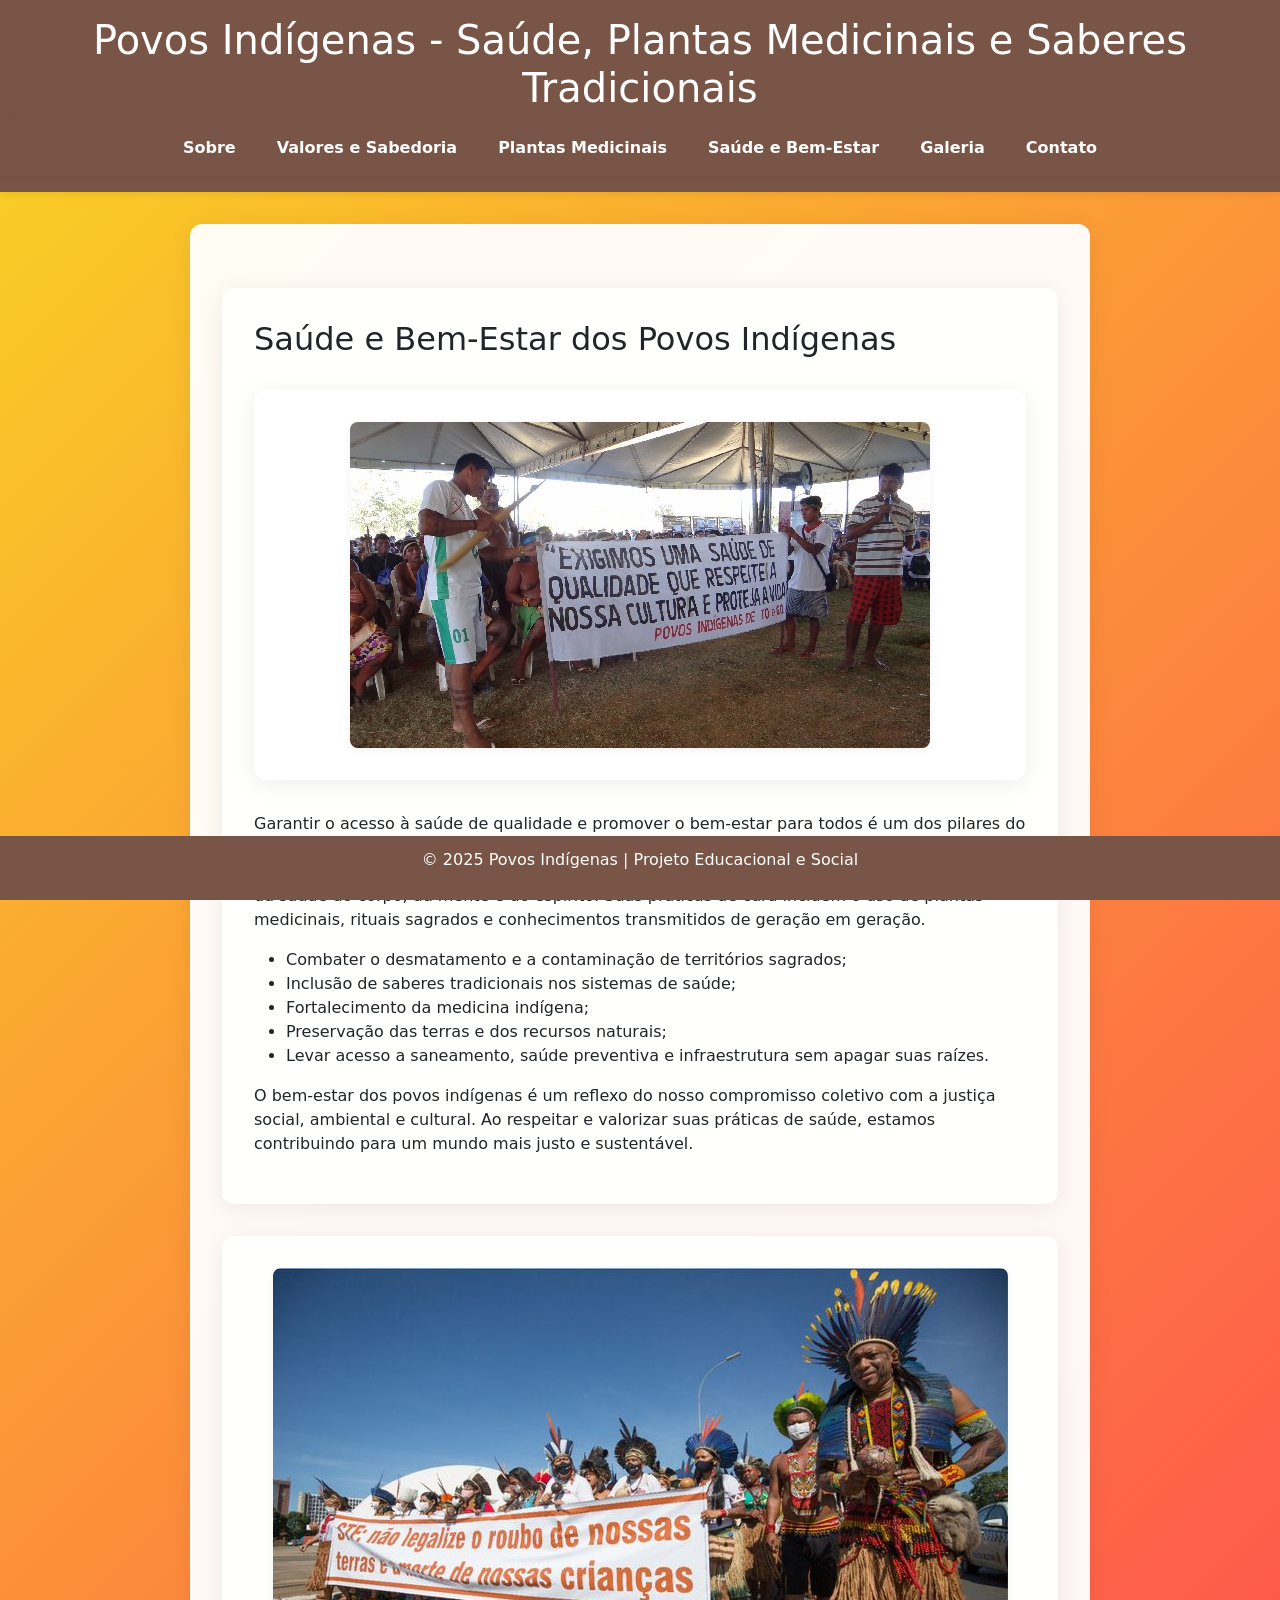
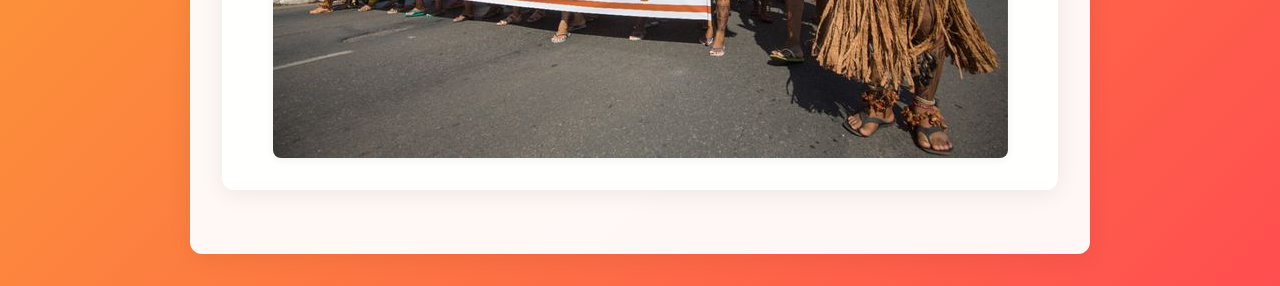
<file: bem-estar.html>
<!DOCTYPE html>
<html lang="pt-BR">
<head>
    <meta charset="UTF-8">
    <meta name="viewport" content="width=device-width, initial-scale=1.0">
    <title>Saúde e Bem-Estar Indígena</title>
    <link rel="stylesheet" href="style.css">
    <link href="https://cdn.jsdelivr.net/npm/bootstrap@5.3.3/dist/css/bootstrap.min.css" rel="stylesheet">
</head>
<body>
    <header>
        <h1>Povos Indígenas - Saúde, Plantas Medicinais e Saberes Tradicionais</h1>
        <nav>
            <a href="sobre.html">Sobre</a>
            <a href="valores.html">Valores e Sabedoria</a>
            <a href="plantas.html">Plantas Medicinais</a>
            <a href="bem-estar.html">Saúde e Bem-Estar</a>
            <a href="galeria.html">Galeria</a>
            <a href="contato.html">Contato</a>
        </nav>
    </header>
    <main>
        <section>
            <h2>Saúde e Bem-Estar dos Povos Indígenas</h2>
             <section class="imagens text-center">
            <img src="indígenas.img/povos indígenas12.jpg" class="mx-auto d-block" alt="Povo Indígena em momento de cura, utilizando plantas medicinais">
             </section>
            <p>Garantir o acesso à saúde de qualidade e promover o bem-estar para todos é um dos pilares do desenvolvimento sustentável. No contexto dos povos indígenas, isso significa muito mais do que atendimento médico: é respeitar culturas, modos de vida e saberes milenares que cuidam da saúde do corpo, da mente e do espírito. Suas práticas de cura incluem o uso de plantas medicinais, rituais sagrados e conhecimentos transmitidos de geração em geração.</p>
            <ul>
                <li>Combater o desmatamento e a contaminação de territórios sagrados;</li>
                <li>Inclusão de saberes tradicionais nos sistemas de saúde;</li>
                <li>Fortalecimento da medicina indígena;</li>
                <li>Preservação das terras e dos recursos naturais;</li>
                <li>Levar acesso a saneamento, saúde preventiva e infraestrutura sem apagar suas raízes.</li>
            </ul>
            <p>O bem-estar dos povos indígenas é um reflexo do nosso compromisso coletivo com a justiça social, ambiental e cultural. Ao respeitar e valorizar suas práticas de saúde, estamos contribuindo para um mundo mais justo e sustentável.</p>
        </section>
        <section class="imagens text-center">
            <img src="indígenas.img/povos indígenas22.jpg" class="mx-auto d-block" alt="Povos Indígenas em atividade comunitária, reforçando laços sociais e culturais">
        </section>
    </main>
    <footer>
        <p>&copy; 2025 Povos Indígenas | Projeto Educacional e Social</p>
    </footer>
</body>
</html>
</file>
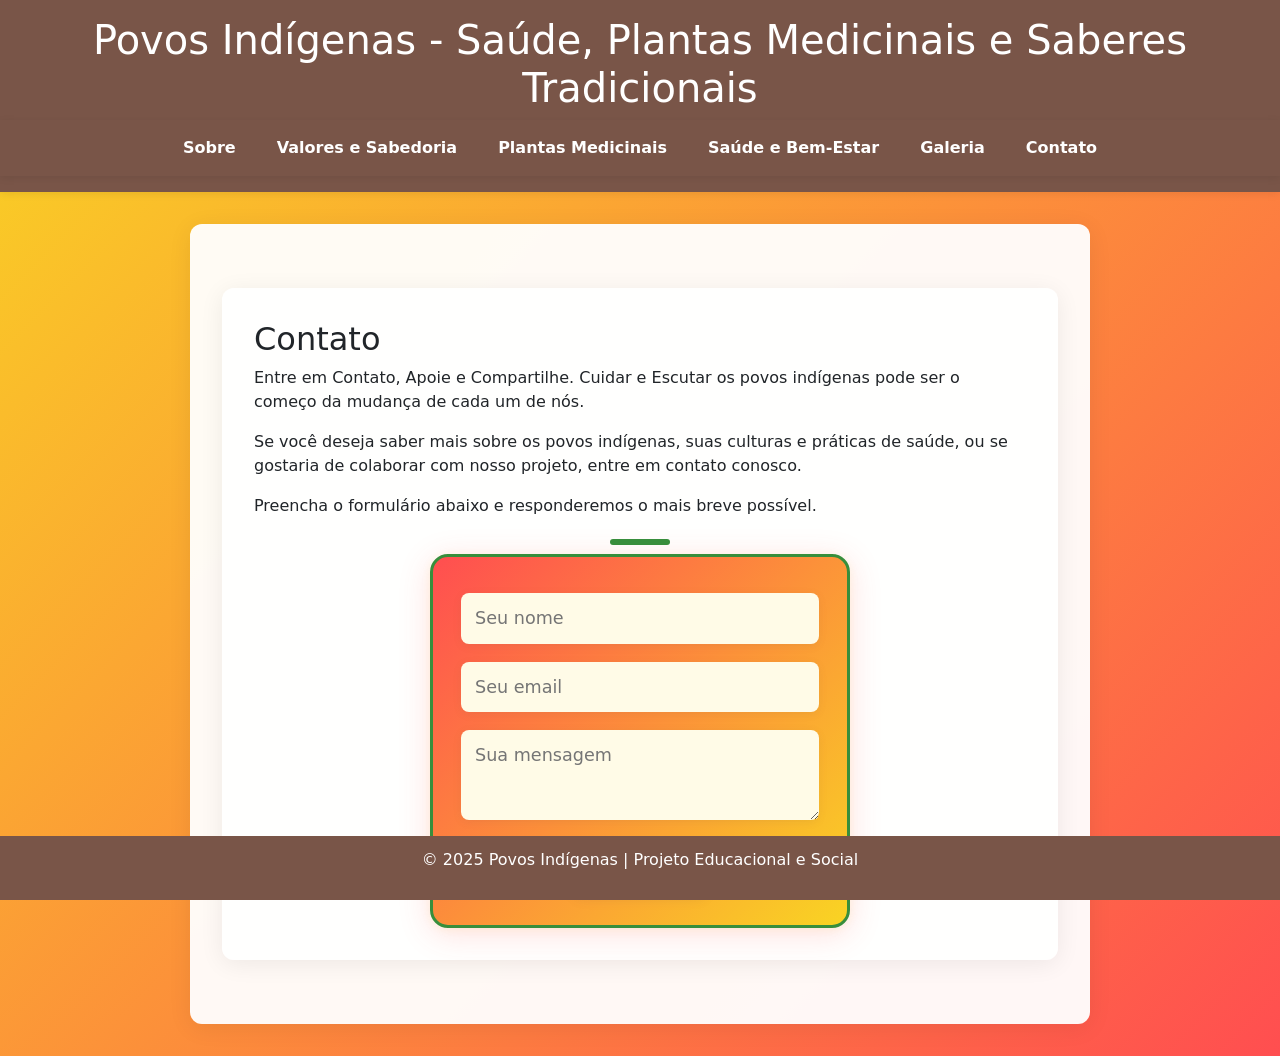
<file: contato.html>
<!DOCTYPE html>
<html lang="pt-BR">
<head>
    <meta charset="UTF-8">
    <meta name="viewport" content="width=device-width, initial-scale=1.0">
    <title>Contato - Povos Indígenas</title>
    <link rel="stylesheet" href="style.css">
    <link href="https://cdn.jsdelivr.net/npm/bootstrap@5.3.3/dist/css/bootstrap.min.css" rel="stylesheet">
</head>
<body>
    <header>
        <h1>Povos Indígenas - Saúde, Plantas Medicinais e Saberes Tradicionais</h1>
        <nav>
            <a href="sobre.html">Sobre</a>
            <a href="valores.html">Valores e Sabedoria</a>
            <a href="plantas.html">Plantas Medicinais</a>
            <a href="bem-estar.html">Saúde e Bem-Estar</a>
            <a href="galeria.html">Galeria</a>
            <a href="contato.html">Contato</a>
        </nav>
    </header>
    <main>
        <section>
            <h2>Contato</h2>
            <p>Entre em Contato, Apoie e Compartilhe. Cuidar e Escutar os povos indígenas pode ser o começo da mudança de cada um de nós.</p>
            <p>Se você deseja saber mais sobre os povos indígenas, suas culturas e práticas de saúde, ou se gostaria de colaborar com nosso projeto, entre em contato conosco.</p>
            <p>Preencha o formulário abaixo e responderemos o mais breve possível.</p>
            <form>
                <input type="text" placeholder="Seu nome" required>
                <input type="email" placeholder="Seu email" required>
                <textarea placeholder="Sua mensagem"></textarea>
                <button type="submit">Enviar</button>
            </form>
        </section>
    </main>
    <footer>
        <p>&copy; 2025 Povos Indígenas | Projeto Educacional e Social</p>
    </footer>
</body>
</html>
</file>
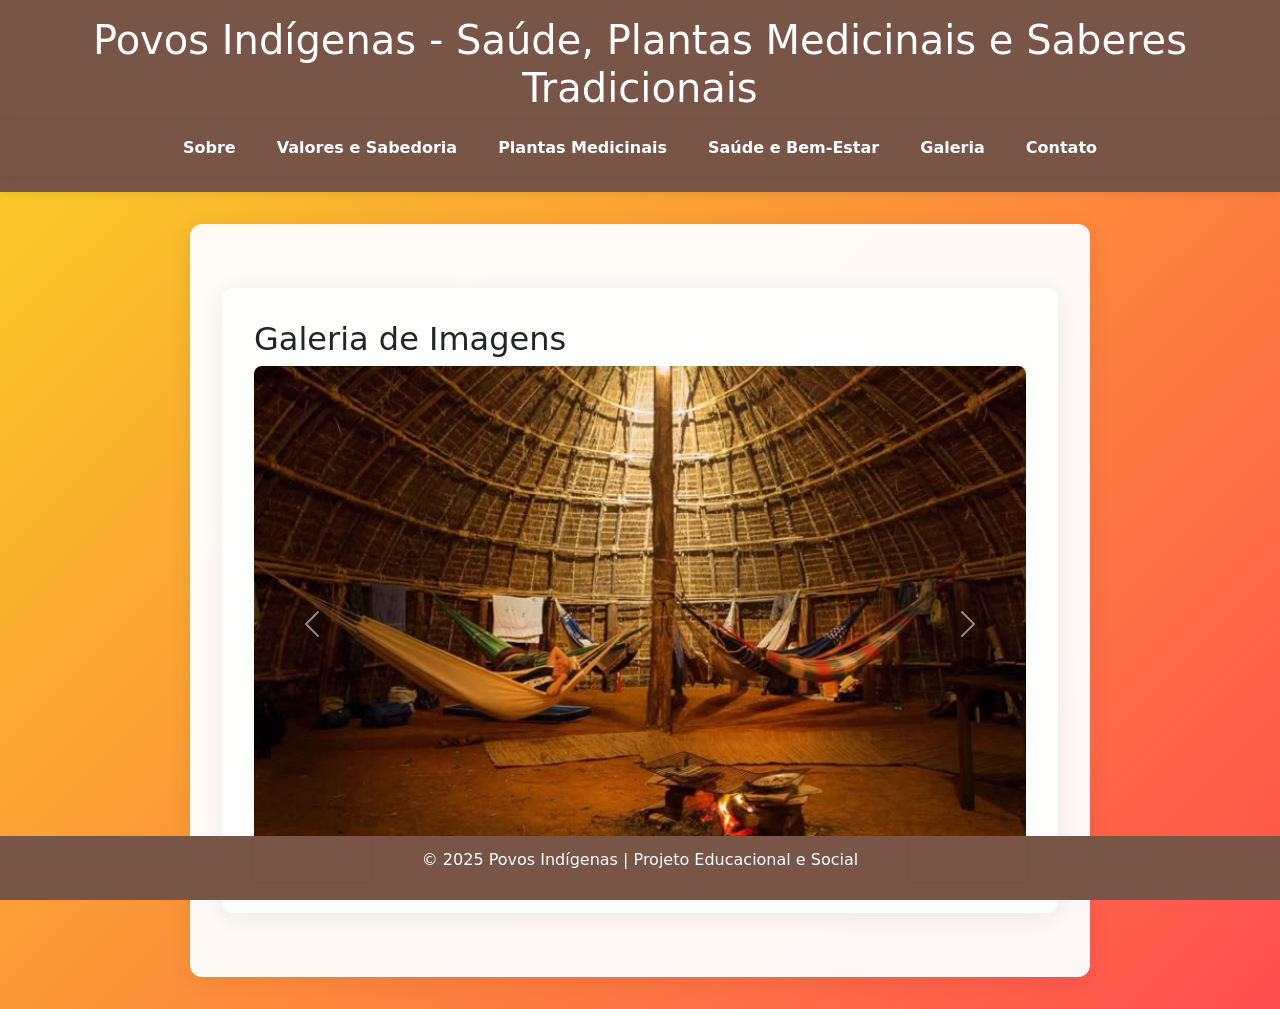
<file: galeria.html>
<!DOCTYPE html>
<html lang="pt-BR">
<head>
    <meta charset="UTF-8">
    <meta name="viewport" content="width=device-width, initial-scale=1.0">
    <title>Galeria de Imagens Indígenas</title>
    <link rel="stylesheet" href="style.css">
    <link href="https://cdn.jsdelivr.net/npm/bootstrap@5.3.3/dist/css/bootstrap.min.css" rel="stylesheet">
</head>
<body>
    <header>
        <h1>Povos Indígenas - Saúde, Plantas Medicinais e Saberes Tradicionais</h1>
        <nav>
            <a href="sobre.html">Sobre</a>
            <a href="valores.html">Valores e Sabedoria</a>
            <a href="plantas.html">Plantas Medicinais</a>
            <a href="bem-estar.html">Saúde e Bem-Estar</a>
            <a href="galeria.html">Galeria</a>
            <a href="contato.html">Contato</a>
        </nav>
    </header>
    <main>
        <section>
            <h2>Galeria de Imagens</h2>
            <div id="carouselIndigenas" class="carousel slide" data-bs-ride="carousel">
                <div class="carousel-inner">
                    <div class="carousel-item active">
                        <img src="indígenas.img/povos indígenas6.jpg" class="d-block w-100" alt="Povos Indígenas em diversas atividades cotidianas">
                    </div>
                    <div class="carousel-item">
                        <img src="indígenas.img/povos indígenas7.jpg" class="d-block w-100" alt="Povos Indígenas em celebração, destacando suas tradições">
                    </div>
                    <div class="carousel-item">
                        <img src="indígenas.img/povos indígenas8.jpg" class="d-block w-100" alt="Povos Indígenas em contato com a natureza, simbolizando harmonia">
                    </div>
                    <div class="carousel-item">
                        <img src="indígenas.img/povos indígenas9.jpg" class="d-block w-100" alt="Povos Indígenas em momento de reflexão e espiritualidade">
                    </div>
                    <div class="carousel-item">
                        <img src="indígenas.img/povos indígenas10.jpg" class="d-block w-100" alt="Povos Indígenas e suas habitações tradicionais">
                    </div>
                    <div class="carousel-item">
                        <img src="indígenas.img/povos indígenas11.jpg" class="d-block w-100" alt="Povos Indígenas em atividade de pesca, retratando seu modo de vida">
                    </div>
                    <div class="carousel-item">
                        <img src="indígenas.img/povos indígenas12.jpg" class="d-block w-100" alt="Povos Indígenas em cerimônia de cura com plantas medicinais">
                    </div>
                    <div class="carousel-item">
                        <img src="indígenas.img/povos indígenas13.jpg" class="d-block w-100" alt="Povos Indígenas em festa, mostrando sua cultura vibrante">
                    </div>
                    <div class="carousel-item">
                        <img src="indígenas.img/povos indígenas14.jpg" class="d-block w-100" alt="Povos Indígenas em atividade agrícola, cultivando a terra">
                    </div>
                    <div class="carousel-item">
                        <img src="indígenas.img/povos indígenas15.jpg" class="d-block w-100" alt="Povos Indígenas em momento de lazer e convivência">
                    </div>
                    <div class="carousel-item">
                        <img src="indígenas.img/povos indígenas16.jpg" class="d-block w-100" alt="Povos Indígenas em rituais de passagem, celebrando a vida">
                    </div>
                    <!-- Adicione mais imagens conforme necessário -->
                </div>
                <button class="carousel-control-prev" type="button" data-bs-target="#carouselIndigenas" data-bs-slide="prev">
                    <span class="carousel-control-prev-icon" aria-hidden="true"></span>
                    <span class="visually-hidden">Anterior</span>
                </button>
                <button class="carousel-control-next" type="button" data-bs-target="#carouselIndigenas" data-bs-slide="next">
                    <span class="carousel-control-next-icon" aria-hidden="true"></span>
                    <span class="visually-hidden">Próximo</span>
                </button>
            </div>
        </section>
    </main>
    <footer>
        <p>&copy; 2025 Povos Indígenas | Projeto Educacional e Social</p>
    </footer>
</main>
<script src="https://cdn.jsdelivr.net/npm/bootstrap@5.3.3/dist/js/bootstrap.bundle.min.js"></script>
</body>
</html>
</file>
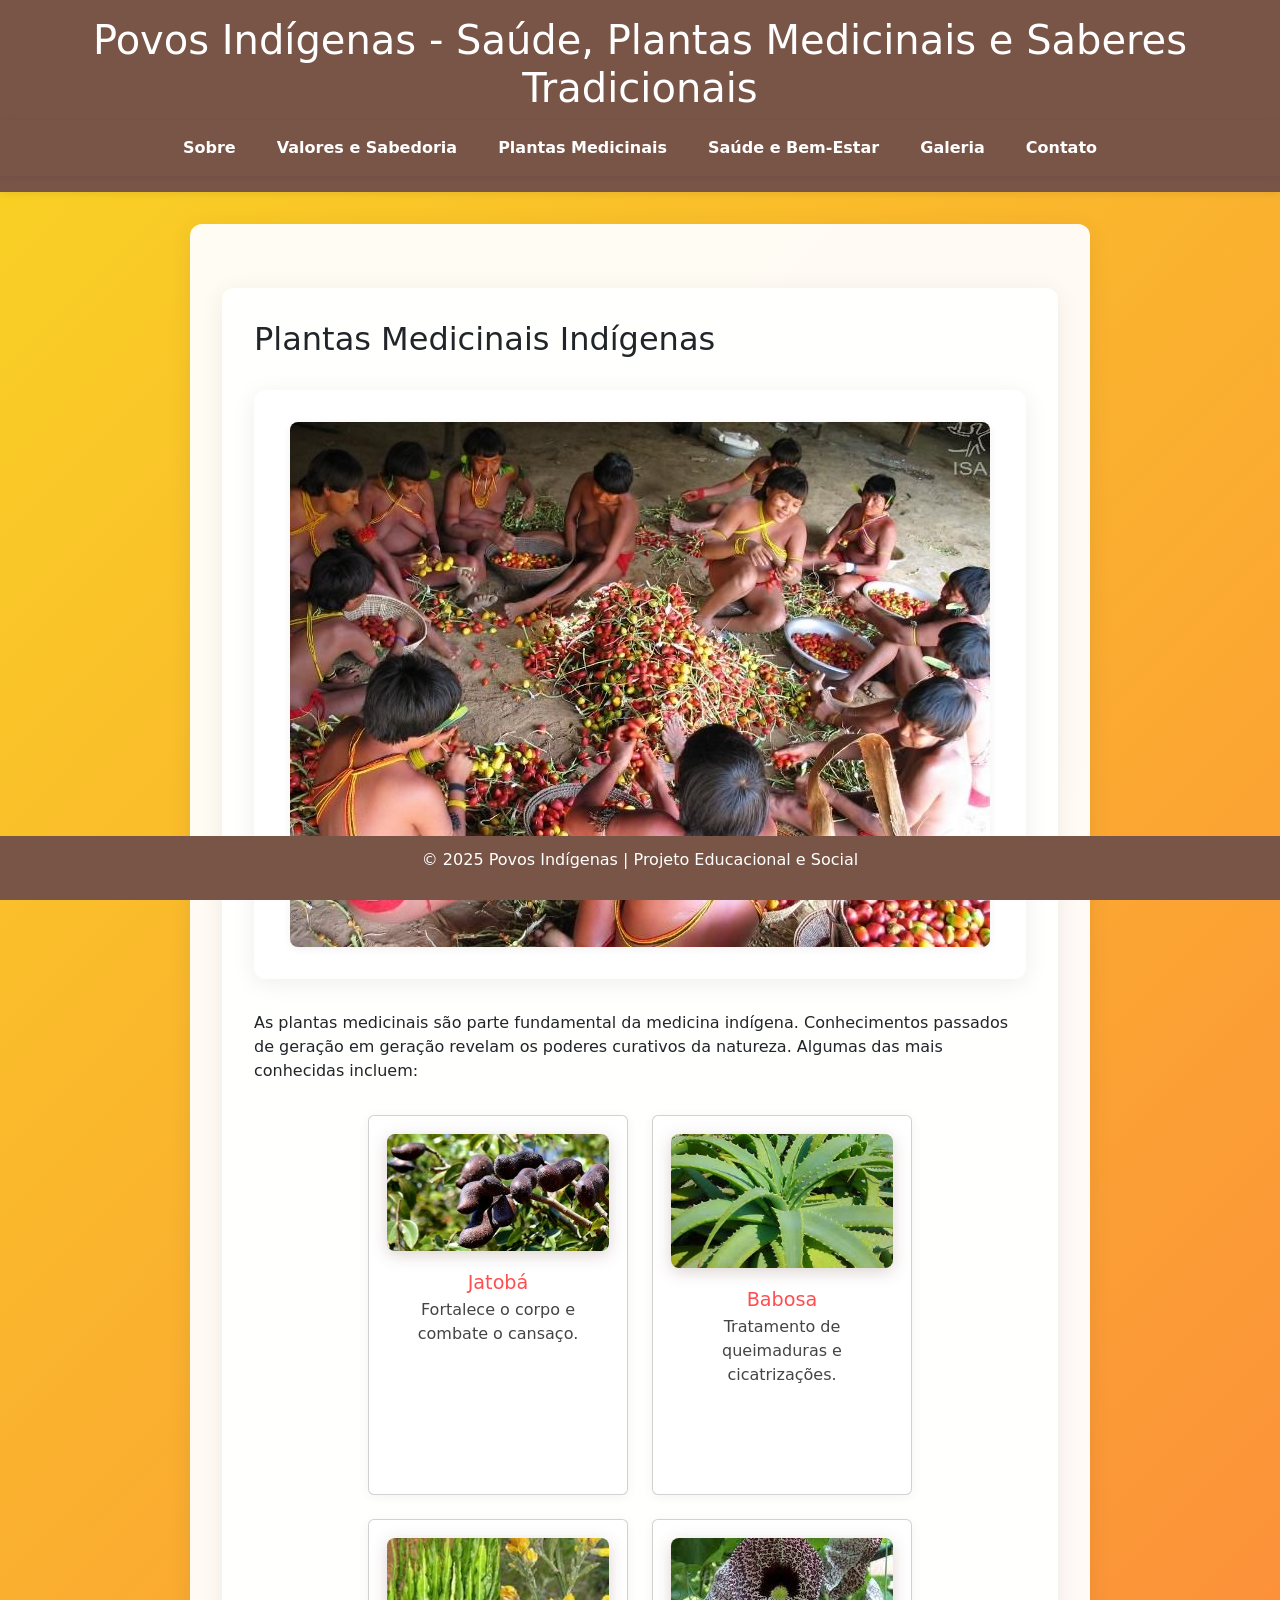
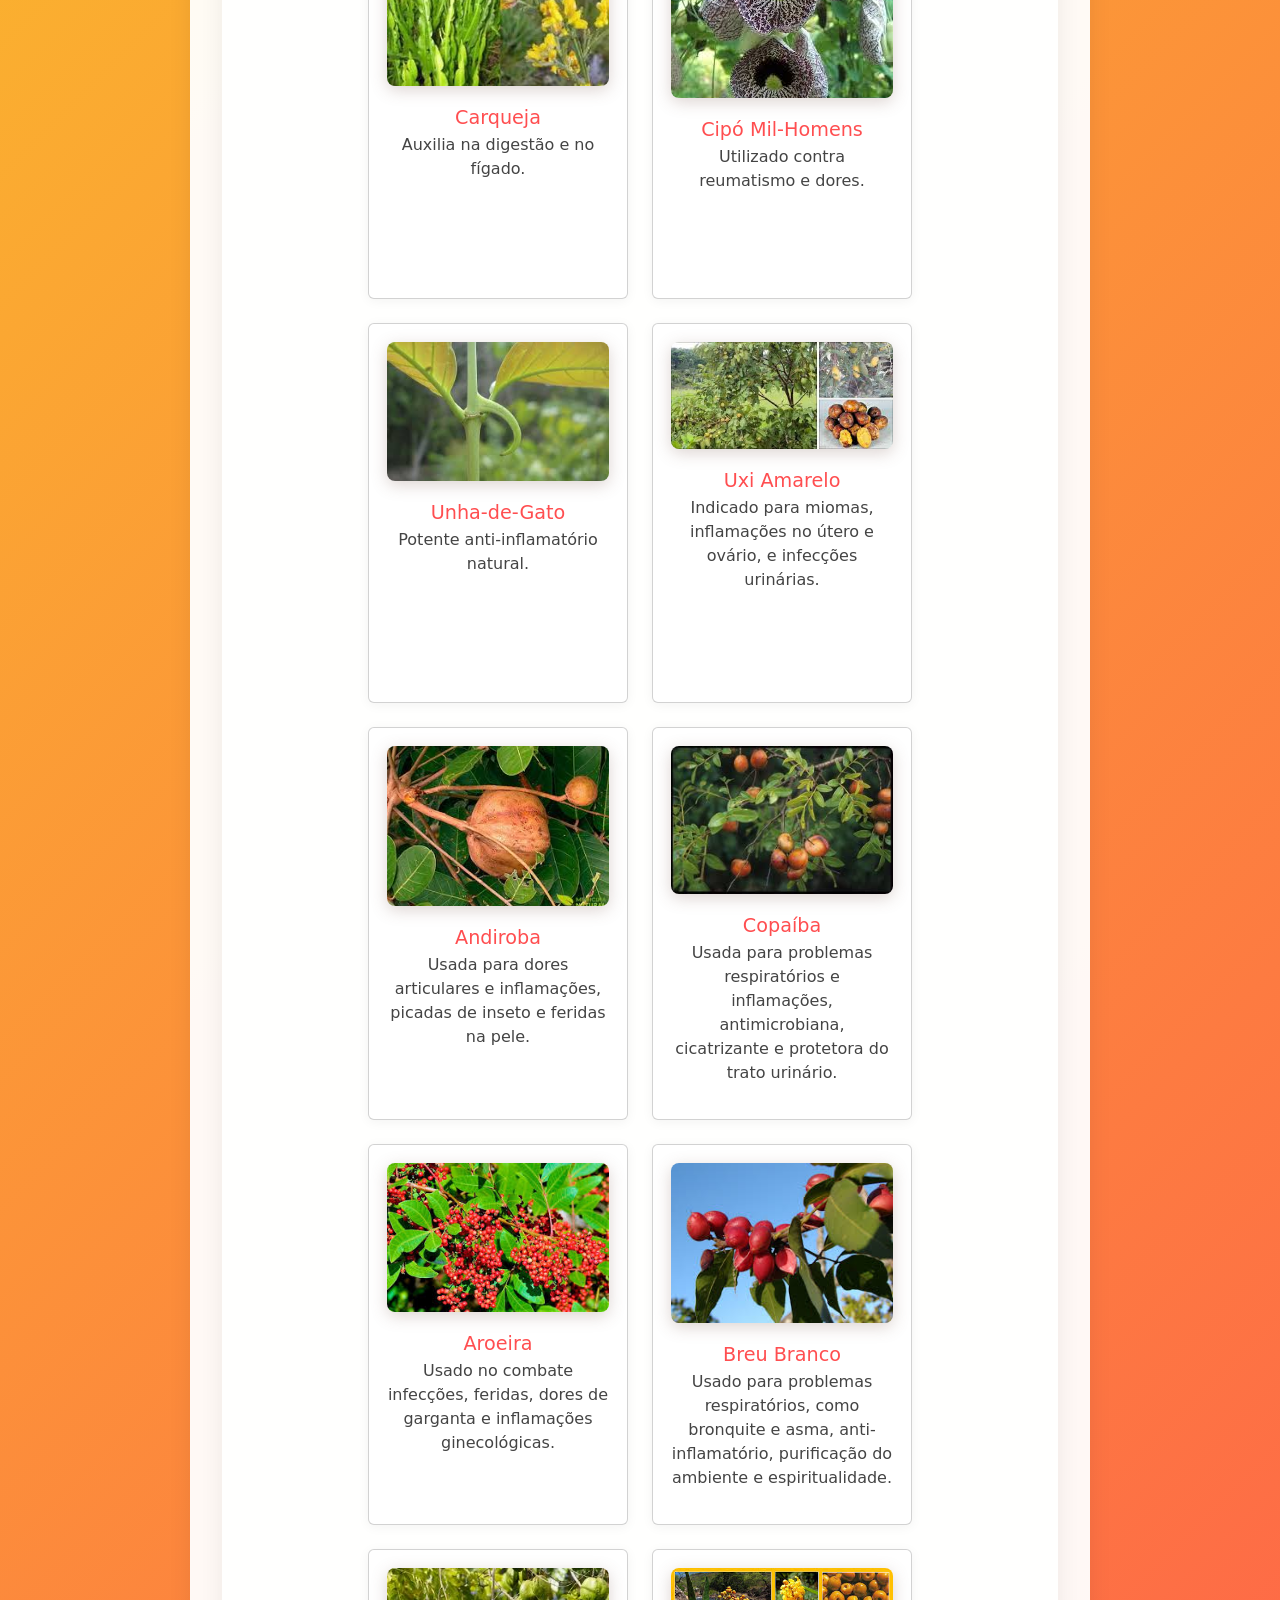
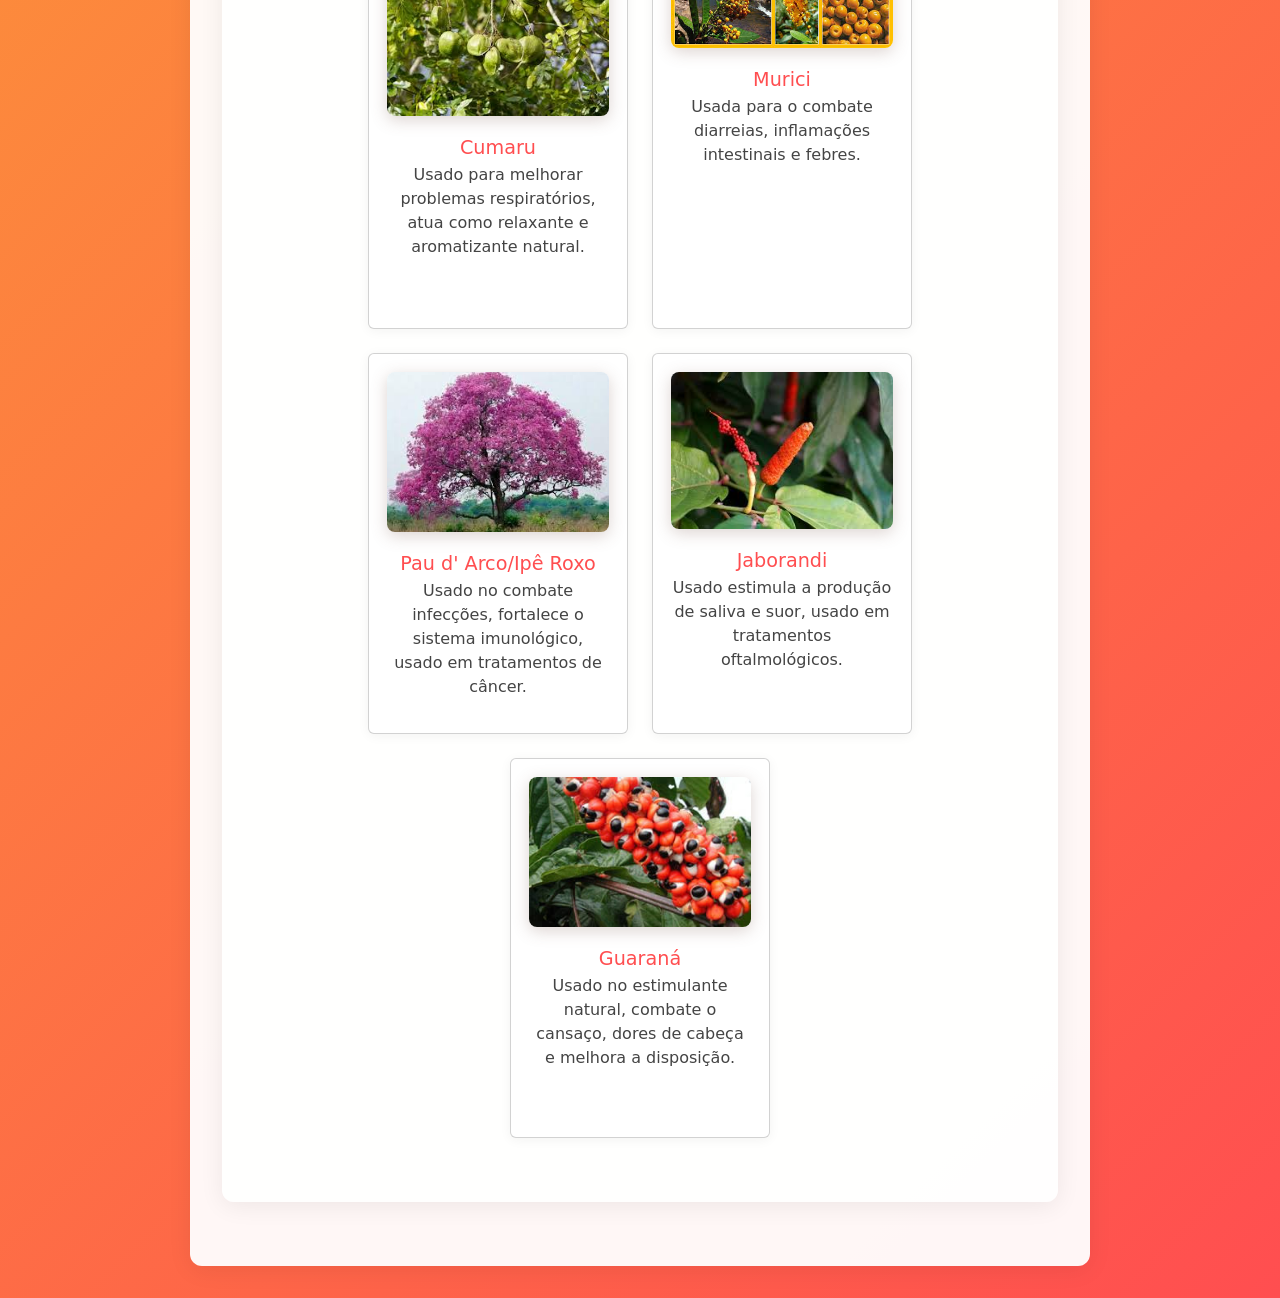
<file: plantas.html>
<!DOCTYPE html>
<html lang="pt-BR">
<head>
    <meta charset="UTF-8">
    <meta name="viewport" content="width=device-width, initial-scale=1.0">
    <title>Plantas Medicinais Indígenas</title>
    <link rel="stylesheet" href="style.css">
    <link href="https://cdn.jsdelivr.net/npm/bootstrap@5.3.3/dist/css/bootstrap.min.css" rel="stylesheet">
</head>
<body>
    <header>
        <h1>Povos Indígenas - Saúde, Plantas Medicinais e Saberes Tradicionais</h1>
        <nav>
            <a href="sobre.html">Sobre</a>
            <a href="valores.html">Valores e Sabedoria</a>
            <a href="plantas.html">Plantas Medicinais</a>
            <a href="bem-estar.html">Saúde e Bem-Estar</a>
            <a href="galeria.html">Galeria</a>
            <a href="contato.html">Contato</a>
        </nav>
    </header>
    <main>
        <section>
            <h2>Plantas Medicinais Indígenas</h2>
            <section class="imagens text-center">
                <img src="indígenas.img/povos indígenas1.jpg" class="mx-auto d-block" alt="Povos Indígenas utilizando plantas medicinais, ilustrando o conhecimento tradicional">
            </section>
            <p>As plantas medicinais são parte fundamental da medicina indígena. Conhecimentos passados de geração em geração revelam os poderes curativos da natureza. Algumas das mais conhecidas incluem:</p>
            <div class="plantas-container">
                <div class="card"><img src="img/planta-jatobá.jpg" alt="Jatobá"><h3>Jatobá</h3><p>Fortalece o corpo e combate o cansaço.</p></div>
                <div class="card"><img src="img/planta-babosa.jpg" alt="Babosa"><h3>Babosa</h3><p>Tratamento de queimaduras e cicatrizações.</p></div>
                <div class="card"><img src="img/planta-carqueja.jpg" alt="Carqueja"><h3>Carqueja</h3><p>Auxilia na digestão e no fígado.</p></div>
                <div class="card"><img src="img/planta-mil homens.jpg" alt="Cipó Mil-Homens"><h3>Cipó Mil-Homens</h3><p>Utilizado contra reumatismo e dores.</p></div>
                <div class="card"><img src="img/planta-unha de gato.jpg" alt="Unha-de-Gato"><h3>Unha-de-Gato</h3><p>Potente anti-inflamatório natural.</p></div>
                <div class="card"><img src="img/planta-uxi amarelo.jpg" alt="Uxi Amarelo"><h3>Uxi Amarelo</h3><p>Indicado para miomas, inflamações no útero e ovário, e infecções urinárias.</p></div>
                <div class="card"><img src="img/planta-andiroba.jpg" alt="Andiroba"><h3>Andiroba</h3><p>Usada para dores articulares e inflamações, picadas de inseto e feridas na pele.</p></div>
                <div class="card"><img src="img/planta-copaíba.jpg" alt="Copaíba"><h3>Copaíba</h3><p>Usada para problemas respiratórios e inflamações, antimicrobiana, cicatrizante e protetora do trato urinário.</p></div>
                <div class="card"><img src="img/planta-aroeira.jpg" alt="Aroeira"><h3>Aroeira</h3><p>Usado no combate infecções, feridas, dores de garganta e inflamações ginecológicas.</p></div>
                <div class="card"><img src="img/planta-breu branco.jpg" alt="Breu Branco"><h3>Breu Branco</h3><p>Usado para problemas respiratórios, como bronquite e asma, anti-inflamatório, purificação do ambiente e espiritualidade.</p></div>
                <div class="card"><img src="img/planta-cumaru.jpg" alt="Cumaru"><h3>Cumaru</h3><p>Usado para melhorar problemas respiratórios, atua como relaxante e aromatizante natural.</p></div>
                <div class="card"><img src="img/planta-murici.jpg" alt="Murici"><h3>Murici</h3><p>Usada para o combate diarreias, inflamações intestinais e febres.</p></div>
                <div class="card"><img src="img/planta-ipê roxo.jpg" alt="Pau d' Arco"><h3>Pau d' Arco/Ipê Roxo</h3><p>Usado no combate infecções, fortalece o sistema imunológico, usado em tratamentos de câncer.</p></div>
                <div class="card"><img src="img/planta-jaborandi.jpg" alt="Jaborandi"><h3>Jaborandi</h3><p>Usado estimula a produção de saliva e suor, usado em tratamentos oftalmológicos.</p></div>
                <div class="card"><img src="img/planta-guaraná.jpg" alt="Guaraná"><h3>Guaraná</h3><p>Usado no estimulante natural, combate o cansaço, dores de cabeça e melhora a disposição.</p></div>
            </div>
        </section>
    </main>
    <footer>
        <p>&copy; 2025 Povos Indígenas | Projeto Educacional e Social</p>
    </footer>
</body>
</html>
</file>
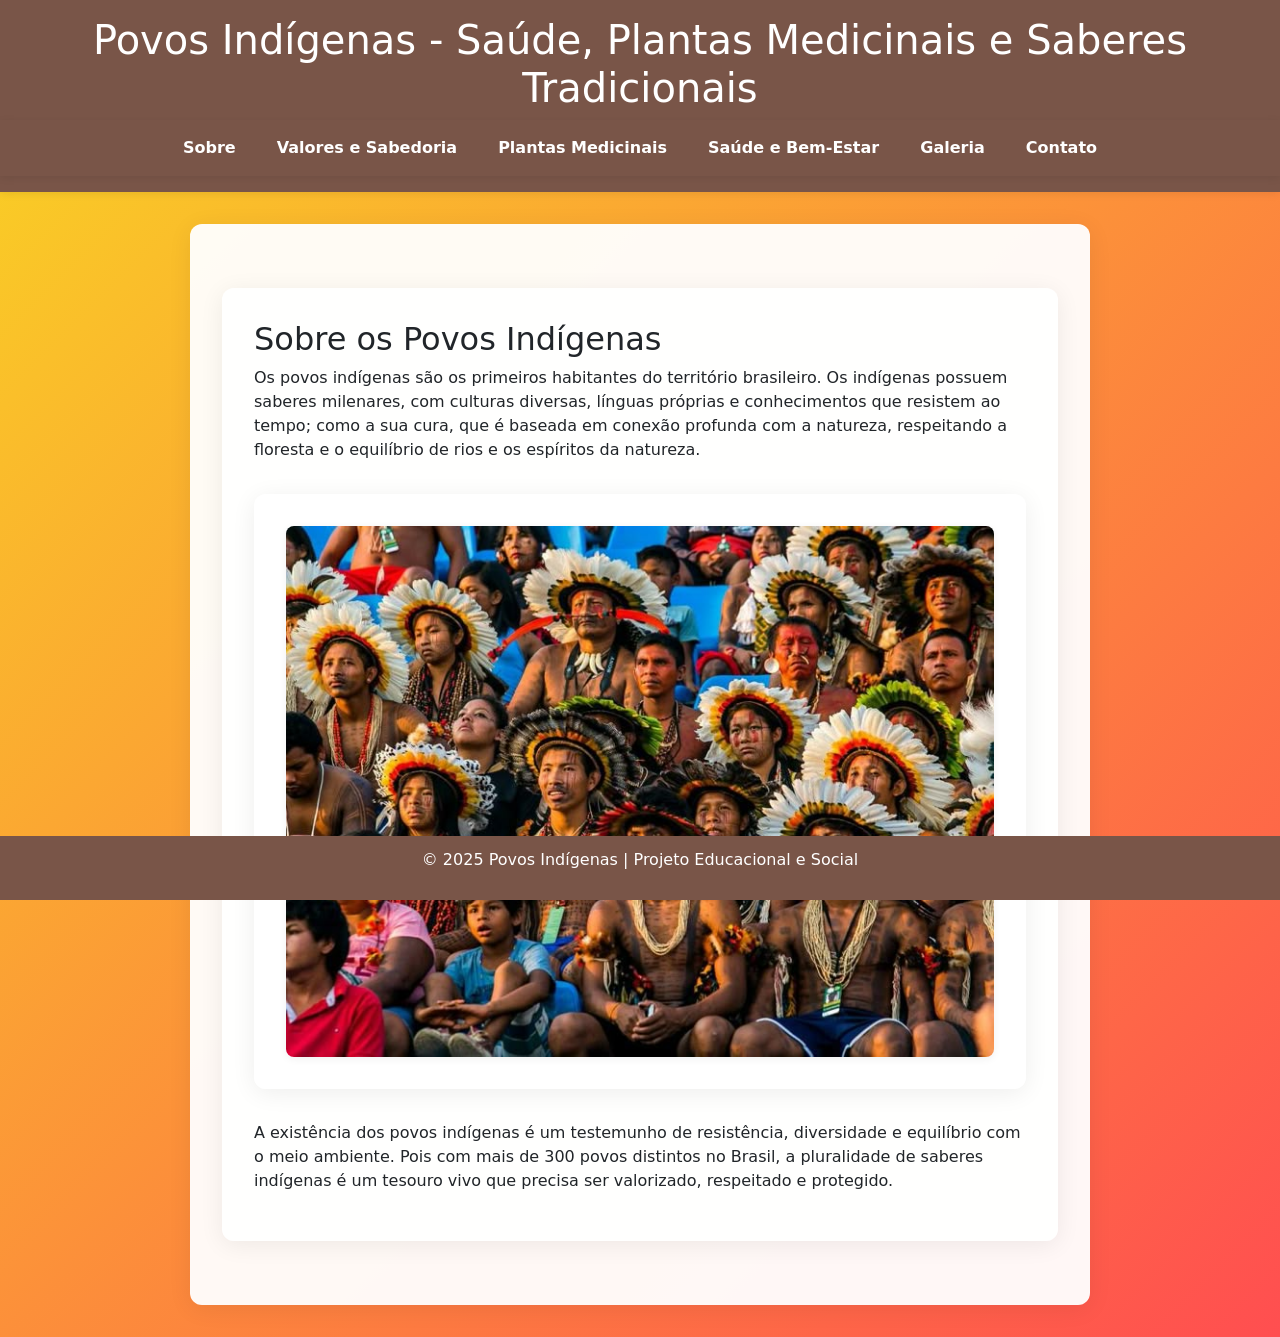
<file: sobre.html>
<!DOCTYPE html>
<html lang="pt-BR">
<head>
    <meta charset="UTF-8">
    <meta name="viewport" content="width=device-width, initial-scale=1.0">
    <title>Sobre os Povos Indígenas</title>
    <link rel="stylesheet" href="style.css">
    <link href="https://cdn.jsdelivr.net/npm/bootstrap@5.3.3/dist/css/bootstrap.min.css" rel="stylesheet">
</head>
<body>
    <header>
        <h1>Povos Indígenas - Saúde, Plantas Medicinais e Saberes Tradicionais</h1>
        <nav>
            <a href="sobre.html">Sobre</a>
            <a href="valores.html">Valores e Sabedoria</a>
            <a href="plantas.html">Plantas Medicinais</a>
            <a href="bem-estar.html">Saúde e Bem-Estar</a>
            <a href="galeria.html">Galeria</a>
            <a href="contato.html">Contato</a>
        </nav>
    </header>
    <main>
        <section>
            <h2>Sobre os Povos Indígenas</h2>
            <p>Os povos indígenas são os primeiros habitantes do território brasileiro. Os indígenas possuem saberes milenares, com culturas diversas, línguas próprias e conhecimentos que resistem ao tempo; como a sua cura, que é baseada em conexão profunda com a natureza, respeitando a floresta e o equilíbrio de rios e os espíritos da natureza.</p>
            <section class="imagens text-center">
            <img src="indígenas.img/povos indígenas2.jpg" class="mx-auto d-block" alt="Povos Indígenas reunidos em círculo, demonstrando união e tradição">
        </section>
            <p>A existência dos povos indígenas é um testemunho de resistência, diversidade e equilíbrio com o meio ambiente. Pois com mais de 300 povos distintos no Brasil, a pluralidade de saberes indígenas é um tesouro vivo que precisa ser valorizado, respeitado e protegido.</p>
        </section>
    </main>
    <footer>
        <p>&copy; 2025 Povos Indígenas | Projeto Educacional e Social</p>
    </footer>
</body>
</html>
</file>
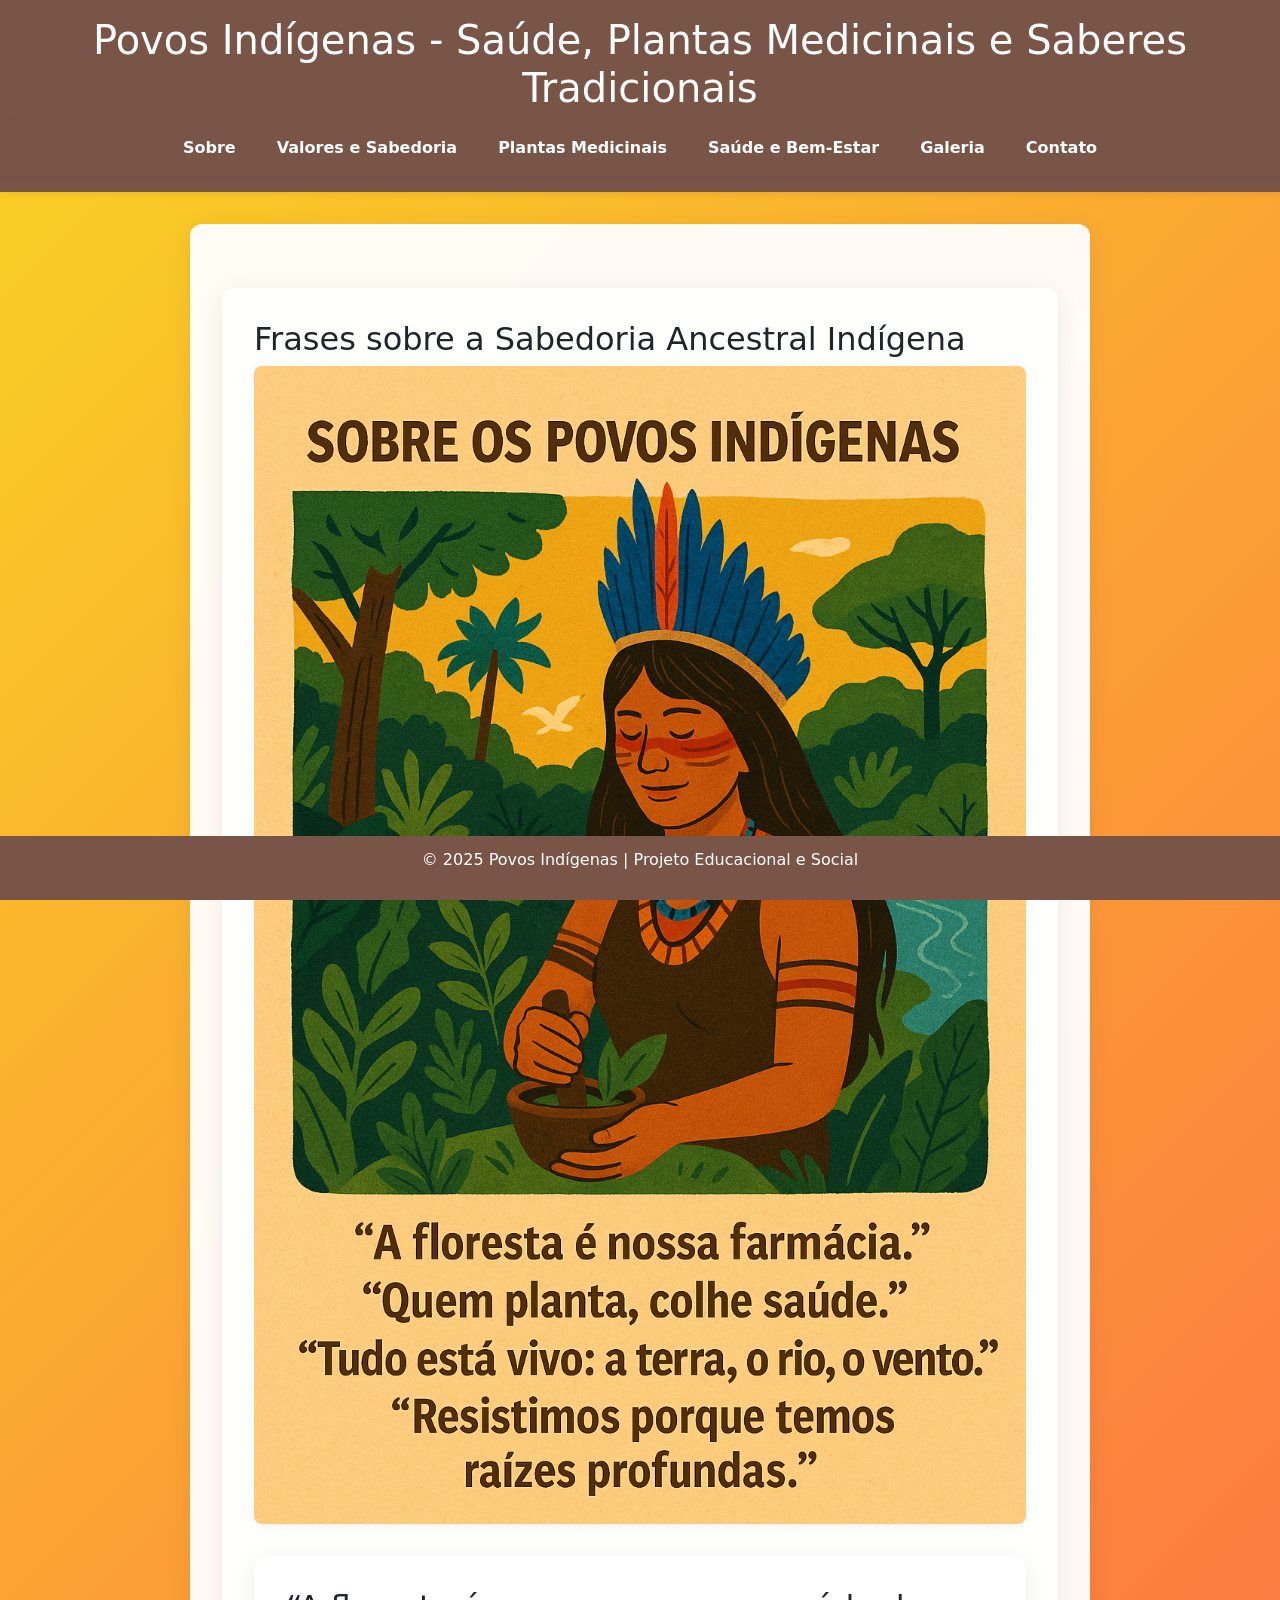
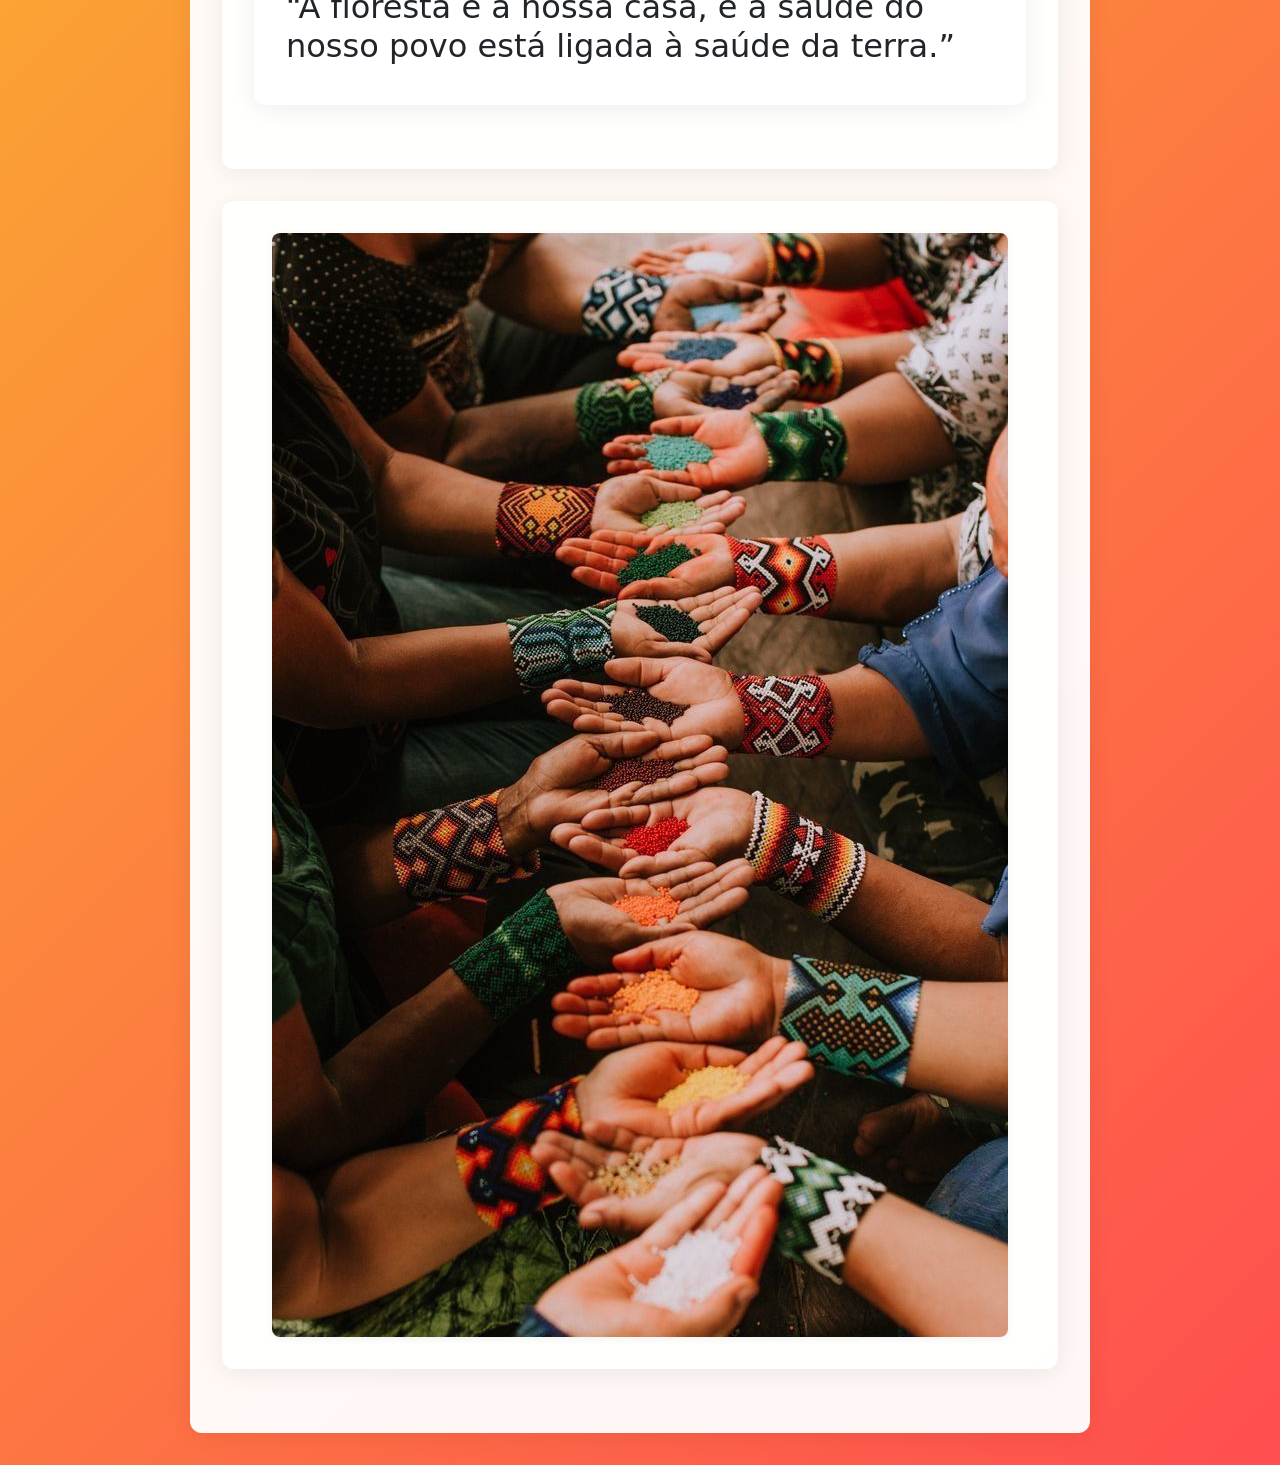
<file: valores.html>
<!DOCTYPE html>
<html lang="pt-BR">
<head>
    <meta charset="UTF-8">
    <meta name="viewport" content="width=device-width, initial-scale=1.0">
    <title>Valores e Sabedoria Indígena</title>
    <link rel="stylesheet" href="style.css">
    <link href="https://cdn.jsdelivr.net/npm/bootstrap@5.3.3/dist/css/bootstrap.min.css" rel="stylesheet">
</head>
<body>
    <header>
        <h1>Povos Indígenas - Saúde, Plantas Medicinais e Saberes Tradicionais</h1>
        <nav>
            <a href="sobre.html">Sobre</a>
            <a href="valores.html">Valores e Sabedoria</a>
            <a href="plantas.html">Plantas Medicinais</a>
            <a href="bem-estar.html">Saúde e Bem-Estar</a>
            <a href="galeria.html">Galeria</a>
            <a href="contato.html">Contato</a>
        </nav>
    </header>
    <main>
        <section>
            <h2>Frases sobre a Sabedoria Ancestral Indígena</h2>
            <div class="text-center">
                <img src="indígenas.img/sabedoria indígena.png" class="mx-auto d-block" alt="Sabedoria indígena">
            </div>
        <section class="hero">
          <h2>“A floresta é a nossa casa, e a saúde do nosso povo está ligada à saúde da terra.”</h2>
        </section>
        </section>
        <section class="imagens text-center">
            <img src="indígenas.img/povos indígenas3.jpg" class="mx-auto d-block" alt="Povos Indígenas em cerimônia, destacando a espiritualidade e conexão com a natureza">
        </section>
    </main>
    <footer>
        <p>&copy; 2025 Povos Indígenas | Projeto Educacional e Social</p>
    </footer>
</body>
</html>
</file>
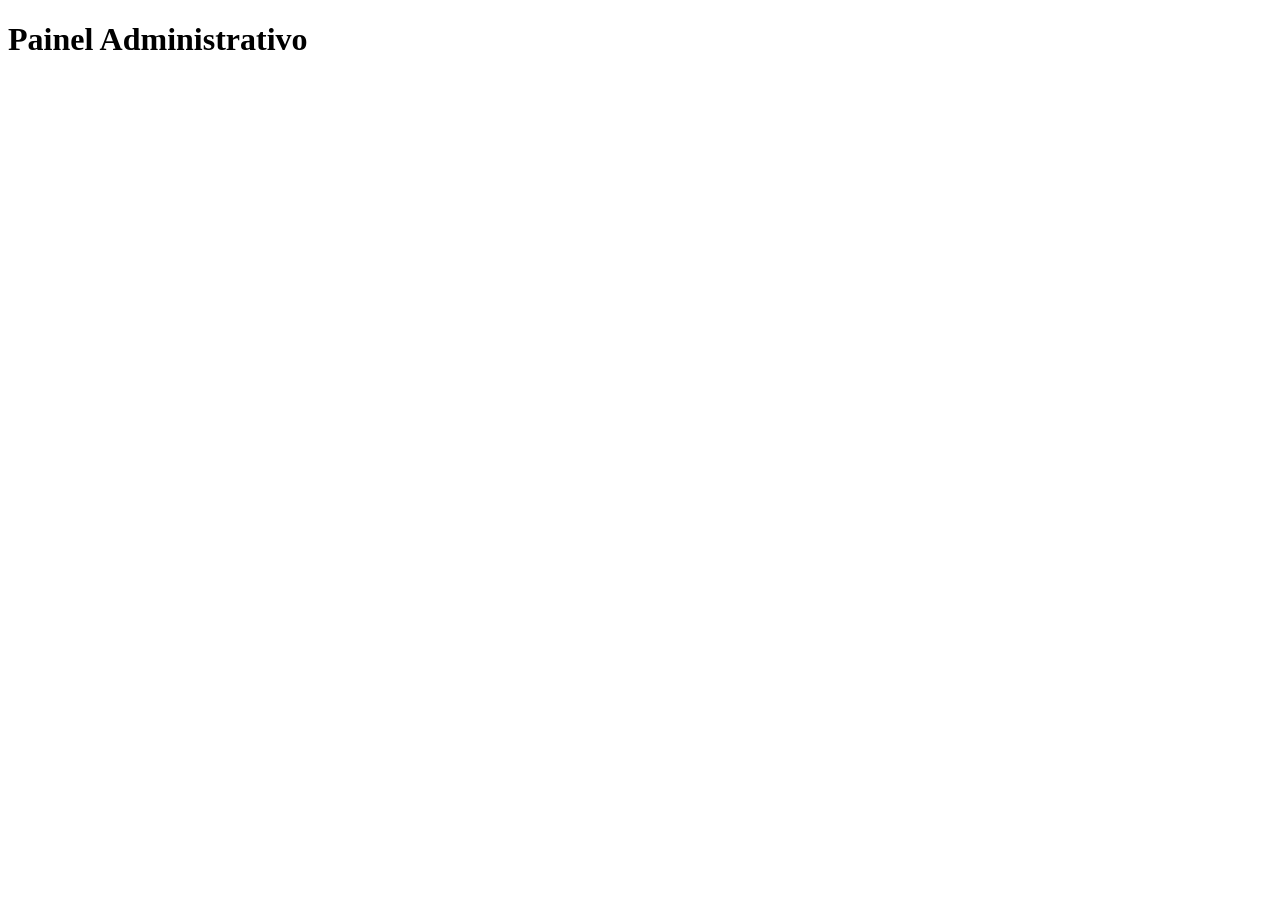
<file: Backend/admin/dashboard.html>
<!DOCTYPE html>
<html>
<head>
<title>Admin Dashboard</title>
</head>

<body>

<h1>Painel Administrativo</h1>

<div id="totalPlantas"></div>

<script>

fetch("http://localhost:8080/dashboard/stats")
.then(r => r.json())
.then(data => {

document.getElementById("totalPlantas").innerHTML =
"Total de plantas cadastradas: " + data.totalPlantas

})

</script>

</body>
</html>
</file>
<file: style.css>
body {
    background: linear-gradient(135deg, #f9d423 0%, #ff4e50 100%);
    font-family: 'Segoe UI', Arial, sans-serif;
    color: #222;
    margin: 0;
    padding: 0;
}

header, nav {
    background-color: #795548; /* marrom terra */
    color: #fff;
    padding: 16px 0;
    text-align: center;
    box-shadow: 0 2px 8px rgba(0,0,0,0.08);
}

nav a {
    color: #fff;
    text-decoration: none;
    margin: 0 18px;
    font-weight: bold;
    transition: color 0.2s;
}
nav a:hover {
    color: #f9d423;
}

main, section {
    background: rgba(255,255,255,0.95);
    border-radius: 12px;
    margin: 32px auto;
    padding: 32px;
    max-width: 900px;
    box-shadow: 0 4px 24px rgba(0,0,0,0.07);
}

h1, h2, h3 {
    color: #388e3c;
    margin-top: 0;
}

button, .btn {
    background: #ff4e50;
    color: #fff;
    border: none;
    border-radius: 6px;
    padding: 10px 24px;
    font-size: 1rem;
    cursor: pointer;
    box-shadow: 0 2px 8px rgba(0,0,0,0.08);
    transition: background 0.2s;
}
button:hover, .btn:hover {
    background: #f9d423;
    color: #222;
}

footer {
    background: #795548; /* marrom terra */
    color: #fff;
    text-align: center;
    padding: 12px 0;
    position: fixed;
    width: 100%;
    bottom: 0;
    left: 0;
}

/* Imagens responsivas */
img {
    max-width: 100%;
    height: auto;
    border-radius: 8px;
    box-shadow: 0 2px 8px rgba(0,0,0,0.06);
}

/* Cards para galeria/plants */
.plantas-container {
    display: flex;
    flex-wrap: wrap;
    gap: 24px;
    justify-content: center;
    margin: 32px auto;
    max-width: 1100px;
}
.card {
    background: #fffbe7;
    border: 2px solid #f9d423;
    border-radius: 10px;
    padding: 18px;
    margin: 0;
    box-shadow: 0 2px 12px rgba(0,0,0,0.05);
    display: flex;
    flex-direction: column;
    align-items: center;
    width: 260px;
    min-height: 380px;
    transition: transform 0.2s, box-shadow 0.2s;
}
.card:hover {
    transform: translateY(-8px) scale(1.03);
    box-shadow: 0 8px 24px rgba(121,85,72,0.18);
    border-color: #795548;
}
.card img {
    width: 100%;
    max-height: 160px;
    object-fit: cover;
    border-radius: 8px;
    margin-bottom: 12px;
    box-shadow: 0 4px 16px rgba(121,85,72,0.25); /* sombra marrom suave */
}
.card h3 {
    color: #ff4e50;
    margin: 8px 0 4px 0;
    font-size: 1.2rem;
    text-align: center;
}
.card p {
    font-size: 1rem;
    color: #444;
    text-align: center;
}
@media (max-width: 900px) {
    .plantas-container {
        gap: 12px;
    }
    .card {
        width: 48%;
        min-width: 180px;
    }
}
@media (max-width: 700px) {
    .plantas-container {
        flex-direction: column;
        gap: 0;
    }
    .card {
        width: 100%;
        margin-bottom: 18px;
    }
}

/* Responsividade básica */
@media (max-width: 700px) {
    main, section {
        padding: 12px;
        margin: 12px;
    }
    .card {
        width: 100%;
        margin: 12px 0;
    }
}

/* Estilo do formulário de contato */
form {
    background: linear-gradient(135deg, #ff4e50 0%, #f9d423 100%);
    border-radius: 18px;
    box-shadow: 0 6px 32px rgba(255,78,80,0.18), 0 1.5px 8px rgba(249,212,35,0.10);
    padding: 36px 28px 28px 28px;
    max-width: 420px;
    margin: 36px auto 0 auto;
    display: flex;
    flex-direction: column;
    align-items: center;
    border: 3px solid #388e3c;
    position: relative;
}
form::before {
    content: '';
    position: absolute;
    top: -18px; left: 50%;
    transform: translateX(-50%);
    width: 60px; height: 6px;
    background: #388e3c;
    border-radius: 6px;
}
form input, form textarea {
    width: 100%;
    margin-bottom: 18px;
    padding: 12px 14px;
    border: none;
    border-radius: 8px;
    font-size: 1.1rem;
    background: #fffbe7;
    color: #222;
    box-shadow: 0 2px 8px rgba(121,85,72,0.10);
    transition: box-shadow 0.2s, border 0.2s;
    outline: none;
}
form input:focus, form textarea:focus {
    box-shadow: 0 0 0 3px #f9d423;
    border: 2px solid #388e3c;
}
form textarea {
    min-height: 90px;
    resize: vertical;
}
form button[type="submit"] {
    background: linear-gradient(90deg, #388e3c 0%, #ff4e50 100%);
    color: #fff;
    font-weight: bold;
    font-size: 1.1rem;
    border: none;
    border-radius: 8px;
    padding: 12px 32px;
    margin-top: 8px;
    box-shadow: 0 2px 12px rgba(121,85,72,0.13);
    cursor: pointer;
    letter-spacing: 1px;
    transition: background 0.2s, color 0.2s, transform 0.15s;
}
form button[type="submit"]:hover {
    background: linear-gradient(90deg, #f9d423 0%, #388e3c 100%);
    color: #222;
    transform: scale(1.04);
}
</file>
